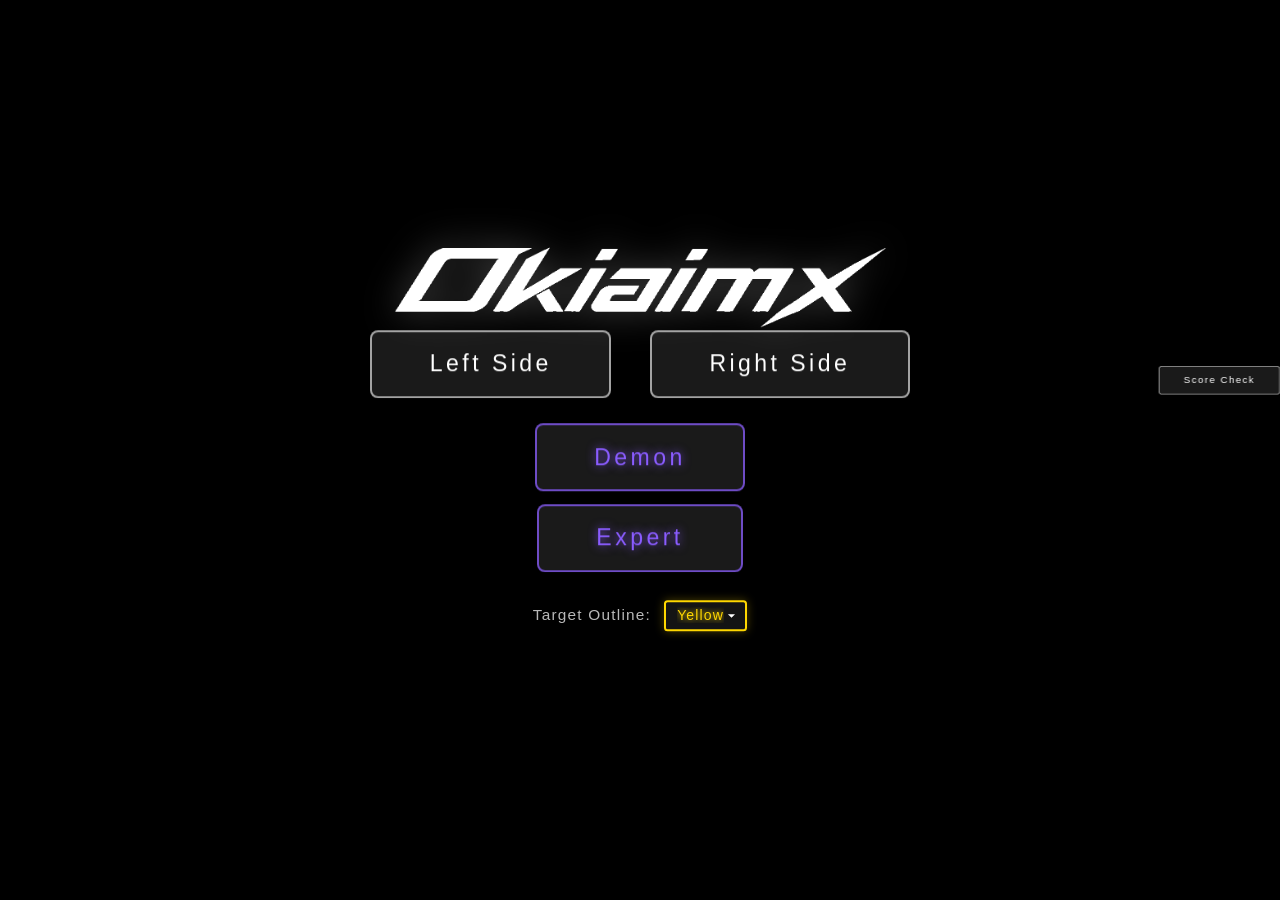
<file: index.html>
<!DOCTYPE html>
<html lang="en">
<head>
  <meta charset="UTF-8">
  <meta name="viewport" content="width=device-width, initial-scale=1.0">
  <title>OKIAIMX - Main Menu</title>
  <link rel="stylesheet" href="style.css">
</head>
<body>
<div id="wrapper">
  <div id="menuScreen" style="display: flex; background: rgba(0,0,0,0.72);">
    <button class="score-check-open" onclick="openScoreCheckPanel()">Score Check</button>
    <div class="title-main">
      <img class="title-logo" src="[data-uri]">
      <div class="menu-buttons">
        <button class="menu-btn" onclick="window.location.href='left.html'">Left Side</button>
        <button class="menu-btn" onclick="window.location.href='right.html'">Right Side</button>
      </div>
      <div class="oni-button-row">
        <button class="menu-btn oni-btn" onclick="window.location.href='demon.html'">Demon</button>
      </div>
      <div class="expert-button-row">
        <button class="menu-btn expert-btn" onclick="window.location.href='expert.html'">Expert</button>
      </div>
            <div class="settings-panel">
        <label for="outlineSelect" class="settings-label">Target Outline:</label>
        <select id="outlineSelect" class="settings-select" onchange="setTargetColor(this.value)">
          <option value="yellow">Yellow</option>
          <option value="red">Red</option>
        </select>
      </div>
    </div>
        <div id="scoreCheckPanel" class="score-check-panel" aria-label="score history panel">
      <button class="close-score-check" onclick="closeScoreCheckPanel()" aria-label="Close">×</button>
      <div class="panel-title">Score Dashboard</div>
      
      <div class="stats-dashboard">
        <div class="stat-box">
          <div class="stat-val" id="statsBest">--</div>
          <div class="stat-lbl">All-Time Best</div>
        </div>
        <div class="stat-box">
          <div class="stat-val" id="statsAvg">--</div>
          <div class="stat-lbl">Average Score</div>
        </div>
        <div class="stat-box">
          <div class="stat-val" id="statsTotal">--</div>
          <div class="stat-lbl">Games Played</div>
        </div>
      </div>
      
      <div class="mode-bests">
        <div class="mode-best-row">
          <span>Left Side:</span><strong id="modeBestLeft">--</strong>
        </div>
        <div class="mode-best-row">
          <span>Right Side:</span><strong id="modeBestRight">--</strong>
        </div>
        <div class="mode-best-row">
          <span>Demon:</span><strong id="modeBestOni">--</strong>
        </div>
        <div class="mode-best-row">
          <span>Expert:</span><strong id="modeBestExpert">--</strong>
        </div>
      </div>
      
      <div class="history-section">
        <div class="history-title">Recent Plays</div>
        <div id="historyList" class="history-list">
          <div class="history-item empty">No plays recorded yet.</div>
        </div>
      </div>
    </div>
  </div>
</div>
</div>

<script src="script.js" defer></script>
</body>
</html>
</file>
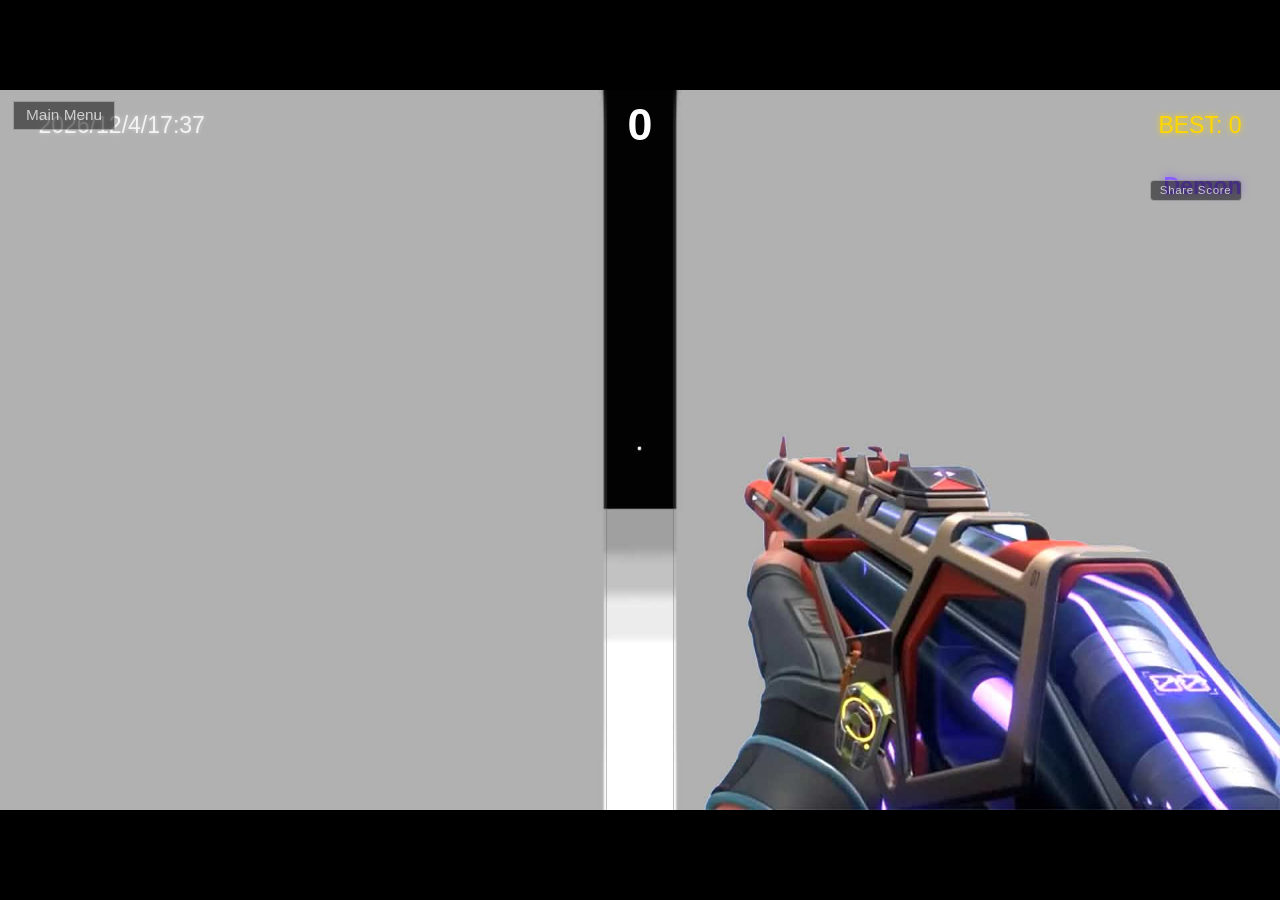
<file: demon.html>
<!DOCTYPE html>
<html lang="en">
<head>
  <meta charset="UTF-8">
  <meta name="viewport" content="width=device-width, initial-scale=1.0">
  <title>OKIAIMX - Demon</title>
  <link rel="stylesheet" href="style.css">
</head>
<body>
<div id="wrapper">
  <canvas id="gameCanvas"></canvas>
  <div id="smallScreenOverlay">
    <div class="small-screen-message">Screen is too small.<br>Please resize your window to select a mode.</div>
    <button class="small-screen-back" onclick="backFromSmallScreen()">Back</button>
  </div>
  <button id="backBtn" onclick="goMenu()">Main Menu</button>
  <button id="shareScoreBtn" onclick="shareScore()">Share Score</button>
</div>

<script>
  window.GAME_MODE = 'oni';
</script>
<script src="script.js" defer></script>
</body>
</html>
</file>
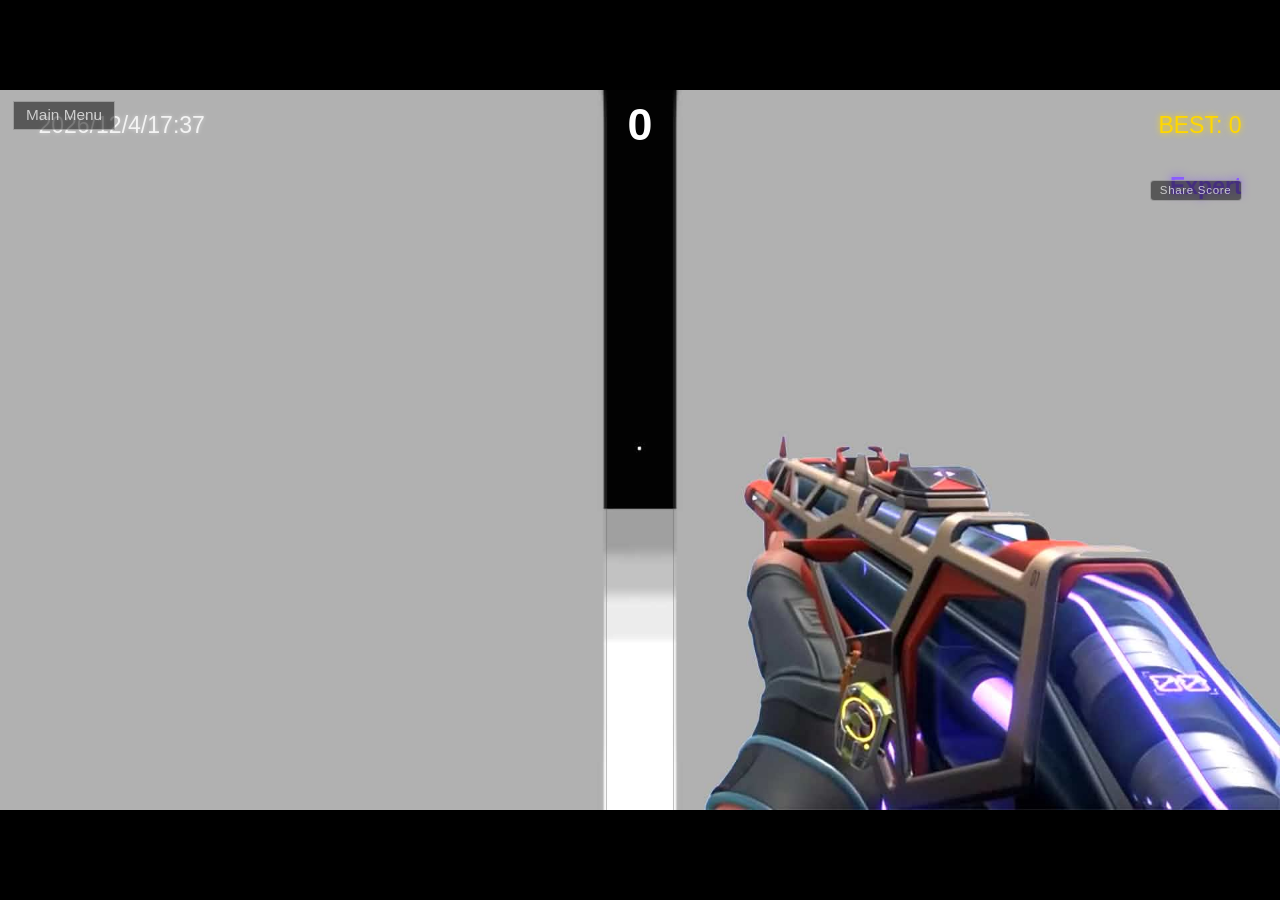
<file: expert.html>
<!DOCTYPE html>
<html lang="en">
<head>
  <meta charset="UTF-8">
  <meta name="viewport" content="width=device-width, initial-scale=1.0">
  <title>OKIAIMX - Expert</title>
  <link rel="stylesheet" href="style.css">
</head>
<body>
<div id="wrapper">
  <canvas id="gameCanvas"></canvas>
  <div id="smallScreenOverlay">
    <div class="small-screen-message">Screen is too small.<br>Please resize your window to select a mode.</div>
    <button class="small-screen-back" onclick="backFromSmallScreen()">Back</button>
  </div>
  <button id="backBtn" onclick="goMenu()">Main Menu</button>
  <button id="shareScoreBtn" onclick="shareScore()">Share Score</button>
</div>

<script>
  window.GAME_MODE = 'expert';
</script>
<script src="script.js" defer></script>
</body>
</html>
</file>
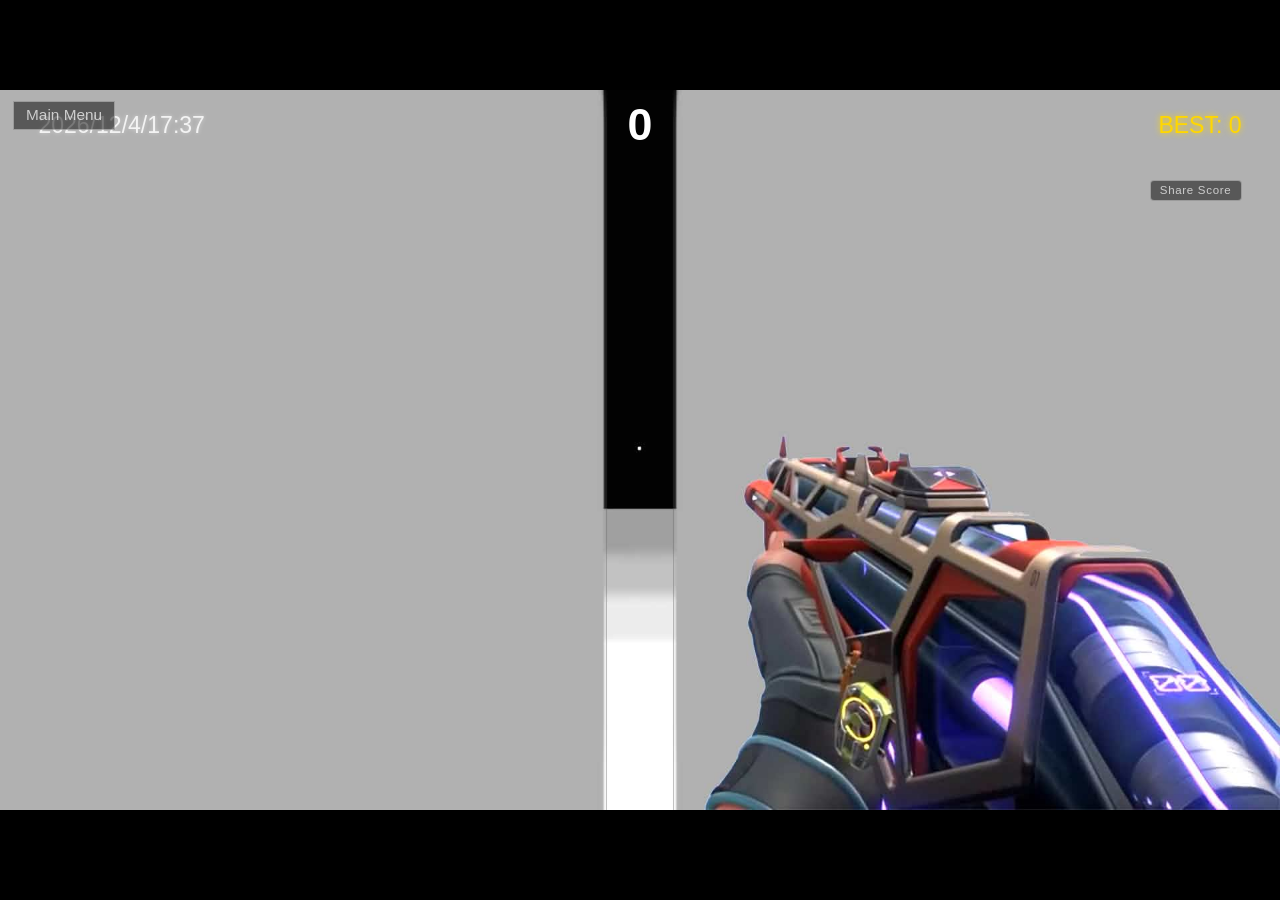
<file: left.html>
<!DOCTYPE html>
<html lang="en">
<head>
  <meta charset="UTF-8">
  <meta name="viewport" content="width=device-width, initial-scale=1.0">
  <title>OKIAIMX - Left Side</title>
  <link rel="stylesheet" href="style.css">
</head>
<body>
<div id="wrapper">
  <canvas id="gameCanvas"></canvas>
  <div id="smallScreenOverlay">
    <div class="small-screen-message">Screen is too small.<br>Please resize your window to select a mode.</div>
    <button class="small-screen-back" onclick="backFromSmallScreen()">Back</button>
  </div>
  <button id="backBtn" onclick="goMenu()">Main Menu</button>
  <button id="shareScoreBtn" onclick="shareScore()">Share Score</button>
</div>

<script>
  window.GAME_MODE = 'left';
</script>
<script src="script.js" defer></script>
</body>
</html>
</file>
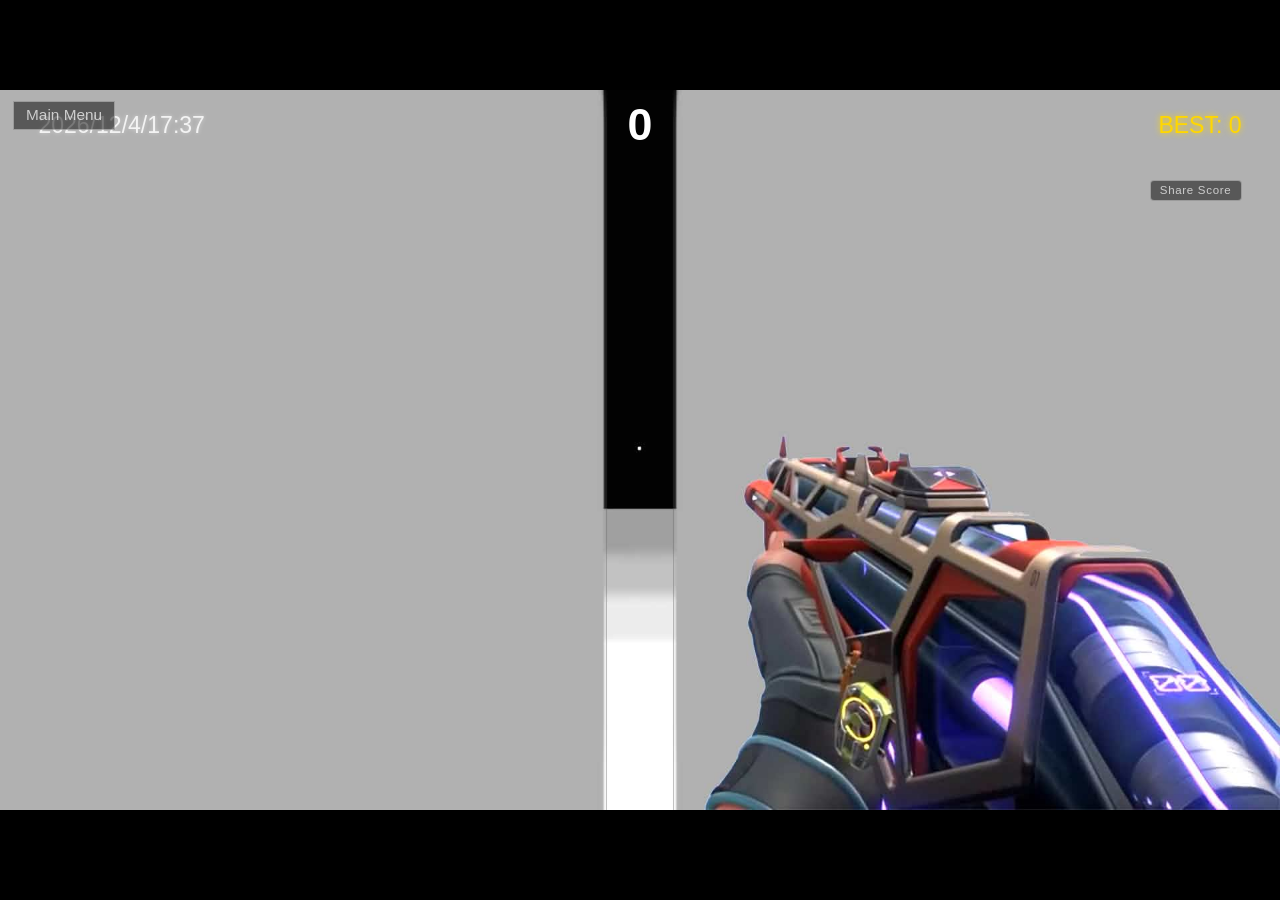
<file: right.html>
<!DOCTYPE html>
<html lang="en">
<head>
  <meta charset="UTF-8">
  <meta name="viewport" content="width=device-width, initial-scale=1.0">
  <title>OKIAIMX - Right Side</title>
  <link rel="stylesheet" href="style.css">
</head>
<body>
<div id="wrapper">
  <canvas id="gameCanvas"></canvas>
  <div id="smallScreenOverlay">
    <div class="small-screen-message">Screen is too small.<br>Please resize your window to select a mode.</div>
    <button class="small-screen-back" onclick="backFromSmallScreen()">Back</button>
  </div>
  <button id="backBtn" onclick="goMenu()">Main Menu</button>
  <button id="shareScoreBtn" onclick="shareScore()">Share Score</button>
</div>

<script>
  window.GAME_MODE = 'right';
</script>
<script src="script.js" defer></script>
</body>
</html>
</file>
<file: style.css>
* { margin: 0; padding: 0; box-sizing: border-box; }
body {
  background: #000;
  display: flex;
  justify-content: center;
  align-items: center;
  width: 100vw;
  height: 100vh;
  overflow: hidden;
  font-family: Arial, sans-serif;
}
#wrapper {
  position: relative;
}
#gameCanvas { display: block; }
#menuScreen {
  position: absolute;
  top: 0; left: 0;
  width: 100%; height: 100%;
  display: flex;
  flex-direction: column;
  justify-content: center;
  align-items: center;
  z-index: 100;
  background: rgba(0,0,0,0.72);
}
.title-main {
  display: flex;
  flex-direction: column;
  justify-content: center;
  align-items: center;
  transform: translateY(-1.2vh);
}
.title-logo {
  width: min(52vw, 680px);
  max-width: 74%;
  height: auto;
  margin-bottom: 0.18em;
  filter: drop-shadow(0 0 18px rgba(255,255,255,0.28));
}
#menuScreen h1 {
  color: rgba(255,255,255,0.52);
  font-size: clamp(10px, 0.78vw, 15px);
  font-weight: 600;
  letter-spacing: 0.14em;
  text-shadow: 0 0 8px rgba(255,255,255,0.10), 0 1px 2px #000;
  margin-bottom: 0.14em;
  text-align: right;
}
#menuScreen .version {
  color: rgba(255,255,255,0.62);
  font-size: clamp(8px, 0.62vw, 11px);
  margin-top: 0;
  margin-bottom: 3em;
  letter-spacing: 0.05em;
}
.corner-title {
  position: absolute;
  right: 2.2%;
  bottom: 2.2%;
  text-align: right;
  z-index: 2;
  pointer-events: none;
}
.corner-title .product-line {
  display: flex;
  align-items: center;
  justify-content: flex-end;
  gap: 0.32em;
  margin-top: 0.08em;
}
.corner-title .product {
  color: rgba(255,255,255,0.40);
  font-size: clamp(7px, 0.5vw, 10px);
  letter-spacing: 0.06em;
}
.corner-title .x-link {
  display: inline-flex;
  align-items: center;
  justify-content: center;
  pointer-events: auto;
  opacity: 0.68;
  transition: opacity 0.2s ease, transform 0.2s ease;
}
.corner-title .x-link:hover {
  opacity: 1;
  transform: scale(1.05);
}
.corner-title .x-icon {
  width: clamp(9px, 0.72vw, 13px);
  height: clamp(9px, 0.72vw, 13px);
  display: block;
  object-fit: contain;
  filter: invert(1);
}
.menu-buttons { display: flex; gap: 3vw; }
.oni-button-row { margin-top: 2vw; display: flex; justify-content: center; }
.expert-button-row { margin-top: 1vw; display: flex; justify-content: center; }
.menu-btn {
  background: rgba(255,255,255,0.1);
  border: 2px solid rgba(255,255,255,0.6);
  color: #fff;
  font-size: 1.8vw;
  padding: 0.8em 2.5em;
  cursor: pointer;
  letter-spacing: 0.15em;
  transition: all 0.2s;
  backdrop-filter: blur(4px);
  border-radius: 0.35em;
}
.menu-btn:hover {
  background: rgba(255, 255, 255, 0.15);
  border-color: #ffffff;
  color: #ffffff;
  text-shadow: 0 0 10px #ffffff;
  box-shadow: 0 0 15px rgba(255, 255, 255, 0.4);
}
.menu-btn.oni-btn {
  color: #8a5cff;
  border-color: rgba(138,92,255,0.75);
  text-shadow: 0 0 10px rgba(138,92,255,0.85);
}
.menu-btn.oni-btn:hover {
  background: rgba(138,92,255,0.25);
  border-color: #8a5cff;
  color: #9d7cff;
  text-shadow: 0 0 14px #8a5cff;
  box-shadow: 0 0 18px rgba(138,92,255,0.5);
}
.menu-btn.expert-btn {
  color: #8a5cff;
  border-color: rgba(138,92,255,0.75);
  text-shadow: 0 0 10px rgba(138,92,255,0.85);
  animation: expert-border-glow 3.2s ease-in-out infinite;
}
.menu-btn.expert-btn:hover {
  background: rgba(138,92,255,0.25);
  border-color: #8a5cff;
  color: #9d7cff;
  text-shadow: 0 0 14px #8a5cff;
  box-shadow: 0 0 18px rgba(138,92,255,0.5);
}
@keyframes expert-border-glow {
  0%, 100% {
    border-color: rgba(138,92,255,0.55);
    box-shadow: 0 0 4px rgba(138,92,255,0.16);
  }
  50% {
    border-color: #8a5cff;
    box-shadow: 0 0 16px rgba(138,92,255,0.45);
  }
}

@media (min-width: 900px) {
  .menu-btn.expert-btn {
    animation-name: expert-border-glow-pc;
  }
}

@keyframes expert-border-glow-pc {
  0%, 100% {
    border-color: rgba(138,92,255,0.55);
    box-shadow: 0 0 20px rgba(138,92,255,0.16);
  }
  50% {
    border-color: #8a5cff;
    box-shadow: 0 0 80px rgba(138,92,255,0.45);
  }
}

.affiliate-ad {
  position: absolute;
  top: 0;
  right: 0;
  z-index: 4;
  transform: scale(0.17);
  transform-origin: top right;
  opacity: 0.68;
  pointer-events: auto;
}
.affiliate-ad table {
  background: rgba(255,255,255,0.88);
}

@media (min-width: 900px) {
  .affiliate-ad {
    transform: scale(0.85);
  }
}

@media (min-width: 900px) {
  .corner-title .product {
    font-size: clamp(17.5px, 1.25vw, 25px);
  }
  .corner-title .x-icon {
    width: clamp(22.5px, 1.8vw, 32.5px);
    height: clamp(22.5px, 1.8vw, 32.5px);
  }
}

.score-check-open {
  position: absolute;
  top: 72px;
  right: 0;
  z-index: 5;
  background: rgba(255,255,255,0.1);
  border: 2px solid rgba(255,255,255,0.6);
  color: #fff;
  font-size: 1.8vw;
  padding: 0.8em 2.5em;
  cursor: pointer;
  letter-spacing: 0.15em;
  transition: all 0.2s;
  backdrop-filter: blur(4px);
  border-radius: 0.35em;
  transform: scale(0.52);
  transform-origin: top right;
}
.score-check-open:hover {
  background: rgba(255, 255, 255, 0.15);
  border-color: #ffffff;
  color: #ffffff;
  text-shadow: 0 0 10px #ffffff;
  box-shadow: 0 0 15px rgba(255, 255, 255, 0.4);
}
.score-check-panel {
  position: absolute;
  top: 50%;
  left: 50%;
  width: min(52vw, 420px);
  max-width: 74%;
  transform: translate(-50%, -50%);
  z-index: 160;
  display: none;
  background: rgba(22,22,22,0.96);
  border: 1px solid rgba(255,255,255,0.24);
  border-radius: 0.7em;
  padding: clamp(0.85em, 2.2vw, 1.25em);
  box-shadow: 0 0 28px rgba(0,0,0,0.65);
  color: #fff;
}
.score-check-panel .close-score-check {
  position: absolute;
  top: 0.45em;
  right: 0.65em;
  background: transparent;
  border: 0;
  color: rgba(255,255,255,0.72);
  font-size: 1.15em;
  cursor: pointer;
}
.score-check-panel .close-score-check:hover { color: #fff; }
.score-check-panel .panel-title {
  font-size: clamp(11px, 1vw, 16px);
  letter-spacing: 0.12em;
  margin-bottom: 0.75em;
  color: rgba(255,255,255,0.88);
}
.score-check-panel label {
  display: block;
  font-size: clamp(9px, 0.78vw, 12px);
  color: rgba(255,255,255,0.68);
  margin: 0.55em 0 0.28em;
}
.score-check-panel input {
  width: 100%;
  background: rgba(70,70,70,0.94);
  border: 1px solid rgba(255,255,255,0.22);
  border-radius: 0.35em;
  color: #fff;
  font-size: clamp(10px, 0.9vw, 14px);
  padding: 0.5em 0.65em;
  outline: none;
}
.score-check-panel input:focus {
  border-color: rgba(138,92,255,0.9);
  box-shadow: 0 0 10px rgba(138,92,255,0.32);
}
.score-verify-btn {
  margin-top: 1.1em;
  width: 100%;
  background: rgba(138,92,255,0.18);
  border: 2px solid rgba(138,92,255,0.75);
  color: #8a5cff;
  font-size: clamp(10px, 0.9vw, 14px);
  padding: 0.55em 1em;
  cursor: pointer;
  letter-spacing: 0.12em;
  border-radius: 0.35em;
  text-shadow: 0 0 10px rgba(138,92,255,0.85);
}
.score-verify-btn:hover {
  background: rgba(138,92,255,0.25);
  color: #9d7cff;
  box-shadow: 0 0 18px rgba(138,92,255,0.5);
}
.verify-progress {
  display: none;
  width: 100%;
  height: 0.55em;
  margin-top: 1em;
  background: rgba(255,255,255,0.12);
  border-radius: 999px;
  overflow: hidden;
}
.verify-progress .bar {
  width: 0%;
  height: 100%;
  background: #31FF88;
  border-radius: 999px;
}
.verify-progress.run .bar {
  animation: verify-progress-fill 1.05s ease-out forwards;
}
@keyframes verify-progress-fill {
  from { width: 0%; }
  to { width: 100%; }
}
.verify-result {
  min-height: 1.4em;
  margin-top: 0.9em;
  text-align: center;
  font-size: clamp(10px, 0.9vw, 14px);
  letter-spacing: 0.08em;
}
.verify-result.ok {
  color: #31FF88;
  text-shadow: 0 0 10px rgba(49,255,136,0.45);
}
.verify-result.ng {
  color: #ff9a9a;
  text-shadow: 0 0 8px rgba(255,120,120,0.35);
}
@media (min-width: 900px) {
  .score-check-open {
    top: 276px;
    right: 0;
    transform: scale(0.42);
  }
  .score-check-panel {
    width: min(52vw, 420px);
    max-width: 74%;
  }
}

@media (max-width: 899px) {
  .score-check-panel {
    width: min(52vw, 360px);
    max-width: 74%;
  }
}

.discord-link {
  position: absolute;
  top: 114px;
  right: 0;
  z-index: 5;
  display: inline-flex;
  align-items: center;
  justify-content: center;
  width: clamp(13px, 0.95vw, 17px);
  height: clamp(13px, 0.95vw, 17px);
  border-radius: 0.28em;
  overflow: hidden;
  opacity: 0.82;
  transition: opacity 0.2s ease, transform 0.2s ease;
}
.discord-link:hover {
  opacity: 1;
  transform: scale(1.06);
}
.discord-icon {
  width: 100%;
  height: 100%;
  display: block;
  object-fit: cover;
}
#shareScoreBtn {
  position: absolute;
  top: 12.5%;
  right: 3%;
  z-index: 210;
  background: rgba(0,0,0,0.5);
  border: 1px solid rgba(255,255,255,0.4);
  color: rgba(255,255,255,0.7);
  padding: 0.3em 0.8em;
  cursor: pointer;
  display: none;
  transition: all 0.2s;
  border-radius: 0.35em;
  font-size: clamp(10px, 0.9vw, 14px);
  letter-spacing: 0.06em;
}
#shareScoreBtn:hover {
  color: #fff;
  border-color: #fff;
}
@media (min-width: 900px) {
  .discord-link {
    top: 350px;
    right: 0;
    width: clamp(22.5px, 1.9vw, 34px);
    height: clamp(22.5px, 1.9vw, 34px);
  }
}

#onlineIndicator {
  position: absolute;
  top: 10.5%;
  left: 3%;
  z-index: 220;
  display: flex;
  align-items: center;
  gap: 0.38em;
  color: #31FF88;
  font-size: clamp(10px, 0.9vw, 14px);
  letter-spacing: 0.06em;
  text-shadow: 0 0 8px rgba(49,255,136,0.45);
  pointer-events: none;
  user-select: none;
}
#onlineIndicator .online-dot {
  width: 0.58em;
  height: 0.58em;
  border-radius: 50%;
  background: #31FF88;
  box-shadow: 0 0 8px rgba(49,255,136,0.7);
  flex: 0 0 auto;
}
@media (max-width: 899px) {
  #onlineIndicator {
    top: 9.2%;
    left: 3%;
    font-size: clamp(7px, 1.35vw, 9px);
    gap: 0.28em;
  }
  #onlineIndicator .online-dot {
    width: 0.46em;
    height: 0.46em;
    box-shadow: 0 0 5px rgba(49,255,136,0.62);
  }
}

#smallScreenOverlay {
  position: absolute;
  inset: 0;
  z-index: 500;
  display: none;
  flex-direction: column;
  align-items: center;
  justify-content: center;
  background: #000;
  color: #8a5cff;
  text-align: center;
}
#smallScreenOverlay .small-screen-message {
  font-size: clamp(16px, 2.6vw, 38px);
  font-weight: bold;
  line-height: 1.65;
  letter-spacing: 0.08em;
  text-shadow: 0 0 14px #8a5cff;
}
#smallScreenOverlay .small-screen-back {
  margin-top: 1.6em;
  background: rgba(255,255,255,0.1);
  border: 2px solid rgba(255,255,255,0.6);
  color: #fff;
  font-size: clamp(12px, 1.3vw, 20px);
  padding: 0.65em 2.2em;
  cursor: pointer;
  letter-spacing: 0.15em;
  transition: all 0.2s;
  backdrop-filter: blur(4px);
  border-radius: 0.35em;
}
#smallScreenOverlay .small-screen-back:hover {
  background: rgba(255,200,0,0.25);
  border-color: #ffd700;
  color: #ffd700;
  text-shadow: 0 0 10px #ffd700;
  box-shadow: 0 0 15px rgba(255,215,0,0.4);
}
#backBtn {
  position: absolute;
  top: 1.5%; left: 1%;
  z-index: 200;
  background: rgba(0,0,0,0.5);
  border: 1px solid rgba(255,255,255,0.4);
  color: rgba(255,255,255,0.7);
  padding: 0.3em 0.8em;
  cursor: pointer;
  display: none;
  transition: all 0.2s;
}
#backBtn:hover { color: #fff; border-color: #fff; }

/* Settings Panel */
.settings-panel {
  margin-top: 2.2vw;
  display: flex;
  align-items: center;
  gap: 1vw;
  font-family: inherit;
}
.settings-label {
  color: rgba(255,255,255,0.72);
  font-size: 1.2vw;
  letter-spacing: 0.08em;
  text-shadow: 0 1px 2px #000;
}
.setting-btn {
  background: rgba(255,255,255,0.08);
  border: 1.5px solid rgba(255,255,255,0.4);
  color: rgba(255,255,255,0.6);
  font-size: 1.1vw;
  padding: 0.4em 1.2em;
  cursor: pointer;
  letter-spacing: 0.1em;
  transition: all 0.2s ease;
  border-radius: 0.25em;
  backdrop-filter: blur(2px);
  outline: none;
}
.setting-btn:hover {
  color: #fff;
  border-color: rgba(255,255,255,0.8);
}
#colorYellowBtn.active {
  border-color: #ffd700;
  color: #ffd700;
  text-shadow: 0 0 8px #ffd700;
  box-shadow: 0 0 12px rgba(255,215,0,0.35);
  background: rgba(255,215,0,0.12);
}
#colorRedBtn.active {
  border-color: #ff3333 !important;
  color: #ff3333 !important;
  text-shadow: 0 0 8px #ff3333;
  box-shadow: 0 0 12px rgba(255,51,51,0.35);
  background: rgba(255,51,51,0.12);
}

/* Settings Select Combobox */
.settings-select {
  background: rgba(22, 22, 22, 0.94);
  border: 2px solid rgba(255, 255, 255, 0.4);
  color: #fff;
  font-size: 1.1vw;
  padding: 0.4em 1.5em 0.4em 0.8em;
  cursor: pointer;
  letter-spacing: 0.08em;
  transition: all 0.25s ease;
  border-radius: 0.25em;
  outline: none;
  font-family: inherit;
  appearance: none; /* remove default arrow */
  background-image: url("data:image/svg+xml;charset=UTF-8,%3csvg xmlns='http://www.w3.org/2000/svg' viewBox='0 0 24 24' fill='white'%3e%3cpath d='M7 10l5 5 5-5z'/%3e%3c/svg%3e");
  background-repeat: no-repeat;
  background-position: right 0.4em center;
  background-size: 1.2em;
}
.settings-select:hover {
  border-color: rgba(255, 255, 255, 0.8);
}
.settings-select.yellow {
  border-color: #ffd700;
  color: #ffd700;
  text-shadow: 0 0 6px #ffd700;
  box-shadow: 0 0 10px rgba(255, 215, 0, 0.3);
}
.settings-select.red {
  border-color: #ff3333 !important;
  color: #ff3333 !important;
  text-shadow: 0 0 6px #ff3333;
  box-shadow: 0 0 10px rgba(255, 51, 51, 0.3);
}
.settings-select option {
  background: #111;
  color: #fff;
  text-shadow: none;
}

/* Stats Dashboard Layout */
.stats-dashboard {
  display: grid;
  grid-template-columns: repeat(3, 1fr);
  gap: 0.75em;
  margin-bottom: 1.25em;
  text-align: center;
}
.stat-box {
  background: rgba(255, 255, 255, 0.05);
  border: 1px solid rgba(255, 255, 255, 0.12);
  border-radius: 0.45em;
  padding: 0.65em 0.35em;
}
.stat-val {
  font-size: clamp(14px, 1.4vw, 22px);
  font-weight: bold;
  color: #31FF88;
  text-shadow: 0 0 8px rgba(49, 255, 136, 0.3);
}
.stat-lbl {
  font-size: clamp(8px, 0.65vw, 10px);
  color: rgba(255, 255, 255, 0.52);
  margin-top: 0.28em;
  text-transform: uppercase;
  letter-spacing: 0.05em;
}

/* Mode Best Scores */
.mode-bests {
  background: rgba(255, 255, 255, 0.02);
  border: 1px solid rgba(255, 255, 255, 0.08);
  border-radius: 0.45em;
  padding: 0.75em 1em;
  margin-bottom: 1.25em;
}
.mode-best-row {
  display: flex;
  justify-content: space-between;
  font-size: clamp(10px, 0.9vw, 13px);
  margin-bottom: 0.4em;
  color: rgba(255, 255, 255, 0.82);
}
.mode-best-row:last-child {
  margin-bottom: 0;
}
.mode-best-row span {
  color: rgba(255, 255, 255, 0.6);
}
.mode-best-row strong {
  color: #ffd700;
  text-shadow: 0 0 6px rgba(255, 215, 0, 0.25);
}

/* History Section */
.history-section {
  display: flex;
  flex-direction: column;
}
.history-title {
  font-size: clamp(11px, 0.95vw, 14px);
  letter-spacing: 0.08em;
  margin-bottom: 0.6em;
  color: rgba(255, 255, 255, 0.8);
  border-bottom: 1px solid rgba(255, 255, 255, 0.15);
  padding-bottom: 0.28em;
}
.history-list {
  max-height: clamp(100px, 12vw, 180px);
  overflow-y: auto;
  padding-right: 0.28em;
}
/* Scrollbar */
.history-list::-webkit-scrollbar {
  width: 4px;
}
.history-list::-webkit-scrollbar-track {
  background: rgba(255,255,255,0.05);
}
.history-list::-webkit-scrollbar-thumb {
  background: rgba(255,255,255,0.22);
  border-radius: 99px;
}
.history-item {
  display: flex;
  justify-content: space-between;
  align-items: center;
  padding: 0.45em 0.55em;
  background: rgba(255, 255, 255, 0.03);
  border: 1px solid rgba(255, 255, 255, 0.05);
  border-radius: 0.3em;
  margin-bottom: 0.35em;
  font-size: clamp(9px, 0.8vw, 11px);
}
.history-item:last-child {
  margin-bottom: 0;
}
.history-item.empty {
  justify-content: center;
  color: rgba(255, 255, 255, 0.4);
  font-style: italic;
}
.history-mode {
  text-transform: capitalize;
  font-weight: 600;
}
.history-mode.left { color: #5dade2; }
.history-mode.right { color: #5dade2; }
.history-mode.oni { color: #9b59b6; }
.history-mode.expert { color: #e74c3c; }

.history-score {
  color: #31FF88;
  font-weight: bold;
}
.history-date {
  color: rgba(255, 255, 255, 0.4);
  font-size: 0.9em;
}
</file>
